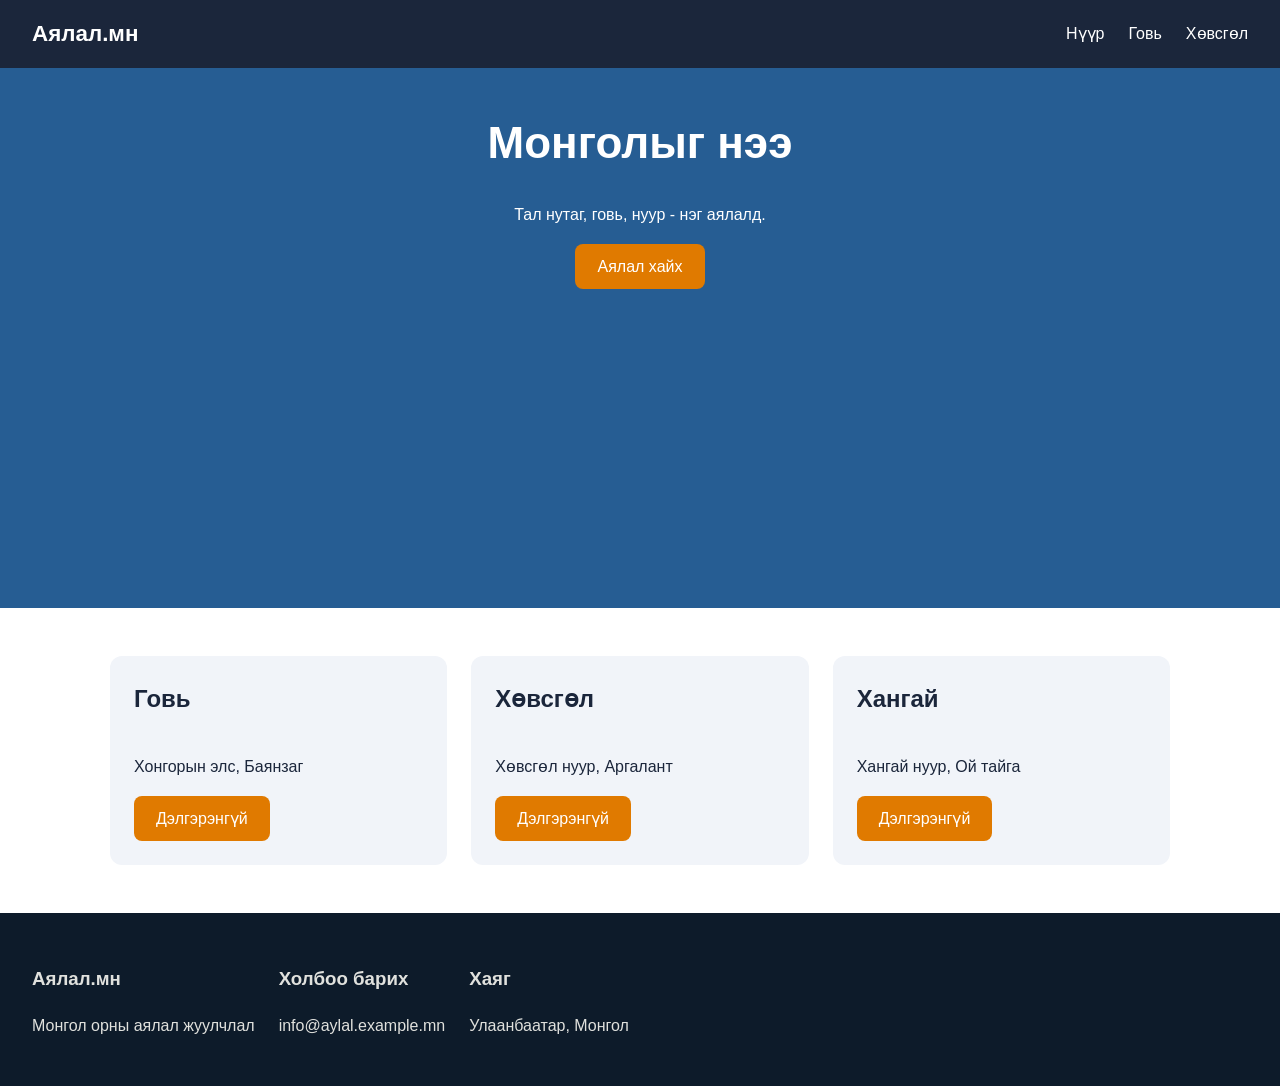
<file: lab2-aylal/index.html>
<html>

<head>
    <meta charset="UTF-8">
    <meta name="viewport" content="width=device-width, initial-scale=1.0">
    <title>Аялал.мн - Аялалын вэб хуудас</title>
    <link rel="stylesheet" href="style.css">
</head>

<body>
    <header class="site-header">
        <a class="logo" href="index.html">Аялал.мн</a>
        <nav>
            <ul class="nav-list">
                <li><a href="index.html">Нүүр</a></li>
                <li><a href="gobi.html">Говь</a></li>
                <li><a href="hovsgol.html">Хөвсгөл</a></li>

            </ul>
        </nav>
    </header>
    <main>
        <section class="hero">
            <h1>Монголыг нээ</h1>
            <p>Тал нутаг, говь, нуур - нэг аялалд.</p>
            <a class="btn" href="#tours">Аялал хайх</a>
        </section>
        <section class="features" id="tours">
            <article class="feature">
                <h2>Говь</h2>
                <p>Хонгорын элс, Баянзаг</p>
                <a class="btn" href="gobi.html">Дэлгэрэнгүй</a>
            </article>
            <article class="feature">
                <h2>Хөвсгөл</h2>
                <p>Хөвсгөл нуур, Аргалант</p>
                <a class="btn" href="hovsgol.html">Дэлгэрэнгүй</a>
            </article>
            <article class="feature">
                <h2>Хангай</h2>
                <p>Хангай нуур, Ой тайга</p>
                <a class="btn" href="#">Дэлгэрэнгүй</a>
            </article>
        </section>
    </main>
    <footer class="site-footer">
        <div class="footer col">
            <h3>Аялал.мн</h3>
            <p>Монгол орны аялал жуулчлал</p>
        </div>
        <div class="footer col">
            <h3>Холбоо барих</h3>
            <p>info@aylal.example.mn</p>
        </div>
        <div class="footer col">
            <h3>Хаяг</h3>
            <p>Улаанбаатар, Монгол</p>
        </div>
    </footer>
</body>

</html>
</file>
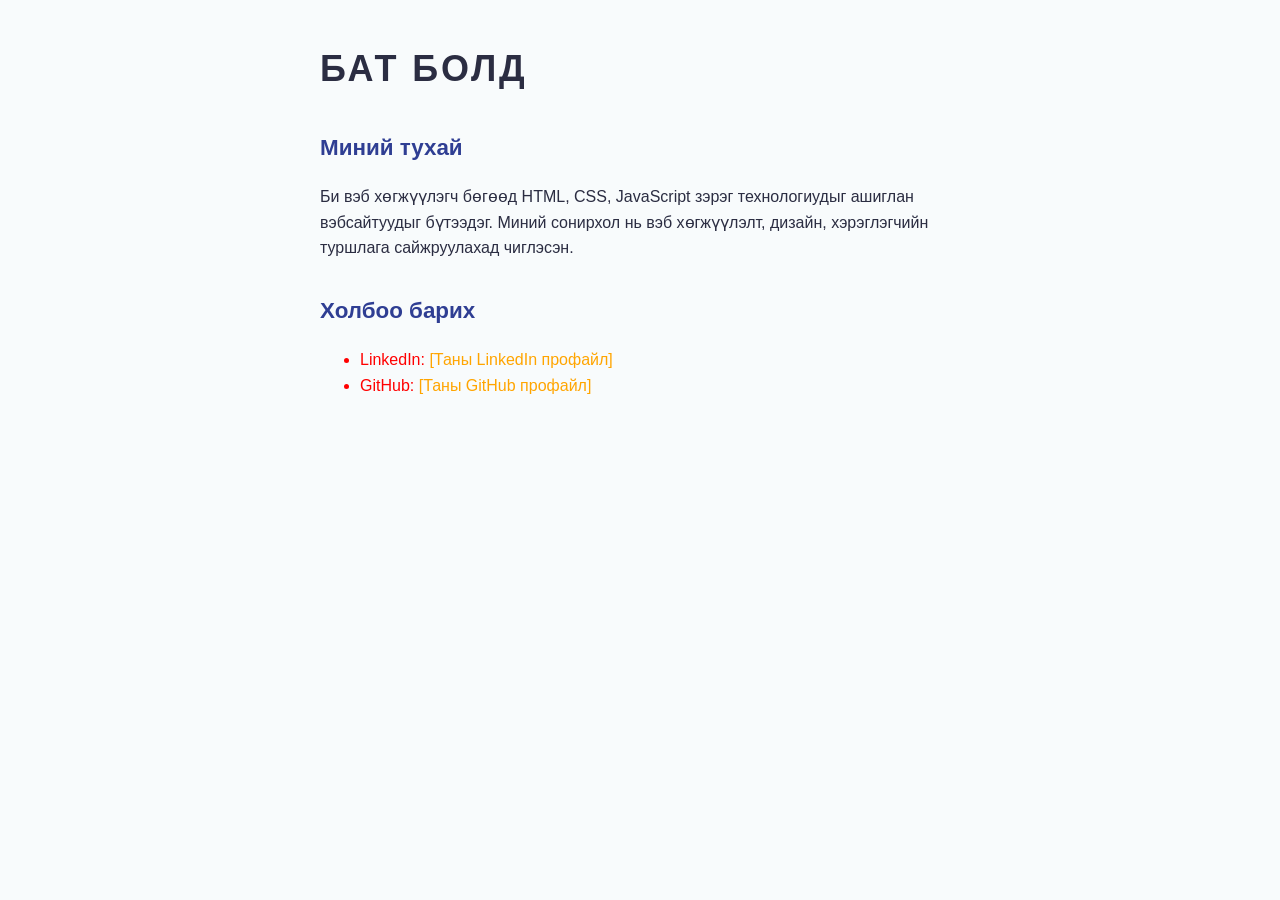
<file: neriin-huudas/index.html>
<html>
    <head>
        <link rel="stylesheet" href="style.css">
        <title>Нэрийн хуудас</title>
    </head>
    <body>
        <header><h1>Бат Болд</h1></header>
        <main>
            <h2>Миний тухай</h2>
            <p>Би вэб хөгжүүлэгч бөгөөд HTML, CSS, JavaScript зэрэг технологиудыг ашиглан вэбсайтуудыг бүтээдэг. Миний сонирхол нь вэб хөгжүүлэлт, дизайн, хэрэглэгчийн туршлага сайжруулахад чиглэсэн.</p>
            <h2>Холбоо барих</h2>
            <ul>
                <li>LinkedIn: <a href="[Таны LinkedIn профайл]">[Таны LinkedIn профайл]</a></li>
                <li>GitHub: <a href="[Таны GitHub профайл]">[Таны GitHub профайл]</a></li>
            </ul>
        </main>
    </body>
</html>
</file>
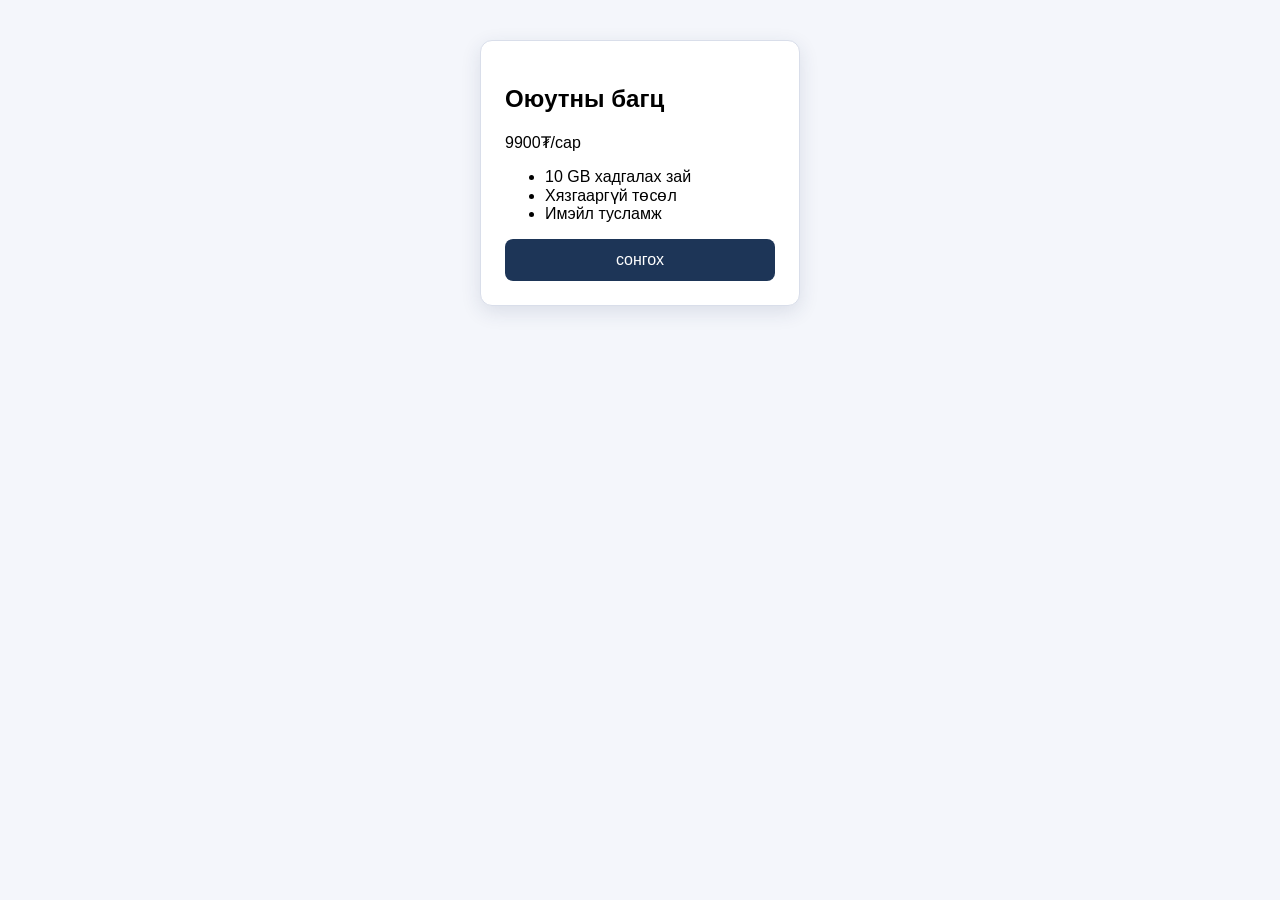
<file: vniin-kart/index.html>
<html>

<head>
    <title>үнийн карт</title>
    <link rel="stylesheet" href="style.css">
</head>

<body>
    <div class="price-card">
        <h2>Оюутны багц</h2>
        <p>9900₮/сар</p>
        <ul>
            <li>10 GB хадгалах зай</li>
            <li>Хязгааргүй төсөл</li>
            <li>Имэйл тусламж</li>
        </ul>
        <a class="price-card__button" href="#">сонгох</a>
    </div>
</body>

</html>
</file>
<file: lab2-aylal/style.css>
/* === Reset and Base Styles === */
*,
*::before,
*::after {
  box-sizing: border-box;
}
body {
  margin: 0;
  font-family: Arial, sans-serif;
  line-height: 1.6;
  color: #1b263b;
}

a {

  color: inherit;
}
 /* === Header Styles === */
.site-header {
  display: flex;
  justify-content: space-between;
  align-items: center;
  background-color: #1b263b;
  color: #ffffff;
  padding: 16px 32px;
  
}
.logo {
  font-size: 1.4rem;
  font-weight: bold;
  text-decoration: none;
}

/* === Navigation Styles === */
.nav-list {
    display: flex;
    list-style: none;
    gap: 24px;
    margin: 0;
    padding: 0;
}
.nav-list a {
    text-decoration: none;
}
.nav-list a:hover {
    text-decoration: underline;
}
.hero {
 display: flex;
  flex-direction: column;
  align-items: center;
  min-height: 60vh;
  text-align: center;
  padding: 40px 20px;
  background-color: #265d93;
  color: #ffffff;
}
.hero h1 {
  font-size: 2.75rem;
  margin: 0 0 8px;
}
/* === button Styles === */
.btn {
  display: inline-block;
  padding: 10px 22px;
  background-color: #e07a00;
  color: #ffffff;
  text-decoration: none;
  border-radius: 8px;
}

.btn:hover {
  background-color: #ff9f1c;
}
.features {
  display: flex;
  flex-wrap: wrap;
  gap: 24px;
  max-width: 1100px;
  margin: 0 auto;
  padding: 48px 20px;
  
}
.feature{
  display: flex;
  flex-direction: column;
  flex: 1;
  min-width: 250px;
  background-color: #f1f4f9;
  padding: 24px;
  border-radius: 12px;
}
.feature h2 {
  margin-top: 0 ;
}
.feature .btn {
  margin-top: auto;
  align-self:flex-start;
}
.site-footer {
  display: flex;
  gap: 24px;
  padding: 32px;
  color: #e0e1dd;
  background-color: #0d1b2a;
}
.footer-col {
  flex: 1;
}
.footer-col h3 {
  margin-top: 0;
}
</file>
<file: neriin-huudas/style.css>
/* === Ð¡ÑƒÑƒÑ€ÑŒ: body === */
body {
  max-width: 640px;
  margin: 40px auto;
  padding: 0 20px;
  font-family: "Roboto", "Helvetica Neue", Arial, sans-serif;
  font-size: 16px;
  line-height: 1.6;
  color: #2b2d42; /* HEX Ñ…ÑÐ»Ð±ÑÑ€ */
  background-color: #f8fbfc; /* HEX Ñ…ÑÐ»Ð±ÑÑ€ */
}
 
/* === Ð“Ð°Ñ€Ñ‡Ð³ÑƒÑƒÐ´: Google Fonts (Montserrat, ÐºÐ¸Ñ€Ð¸Ð»Ð» Ð´ÑÐ¼Ð¶Ð´ÑÐ³) === */
h1,
h2 {
  font-family: "Montserrat", Arial, sans-serif;
}

h1 {
  margin-bottom: 0;
  font-size: 2.25rem;
  font-weight: 800;
  letter-spacing: 0.08em;
  text-transform: uppercase;
}

h2 {
  margin-top: 2rem;
  font-size: 1.4rem;
  font-weight: 600;
  color: hsl(231, 52%, 38%); /* HSL Ñ…ÑÐ»Ð±ÑÑ€ */
}

/* === ÐÐ»Ð±Ð°Ð½ Ñ‚ÑƒÑˆÐ°Ð°Ð» === */
.role {
  margin-top: 0.25rem;
  color: rgb(5, 6, 8); /* RGB Ñ…ÑÐ»Ð±ÑÑ€ */
}

/* === Ð¥Ð¾Ð»Ð±Ð¾Ð¾ÑÑƒÑƒÐ´ (Ñ‚Ó©Ð»Ó©Ð²Ò¯Ò¯Ð´: link, visited, hover) === */
a {
  color: #d62839;
  text-decoration: none;
}

a:visited {
  color: #6a4c93;
}

a:hover {
  color: #f77f00;
  text-decoration: underline;
}

ul>li a{
  margin-bottom: 0.5rem;
  color: orange
}
ul > li {
  color: red

}
</file>
<file: vniin-kart/style.css>
/* === Reset === */
*,
*::before,
*::after {
  box-sizing: border-box;
}

body {
  margin: 0;
  font-family: Arial, sans-serif;
  background: #f4f6fb;
}

/* === ÐšÐ°Ñ€Ñ‚ ===
   Ð¢Ð¾Ð¾Ñ†Ð¾Ð»Ð¾Ð»: box-sizing: content-box Ð±Ð°Ð¹ÑÐ°Ð½ Ð±Ð¾Ð» Ð½Ð¸Ð¹Ñ‚ Ó©Ñ€Ð³Ó©Ð½
   320 + 24Ã—2 (padding) + 1Ã—2 (border) = 370px Ð±Ð¾Ð»Ð½Ð¾.
   border-box Ñ‚ÑƒÐ» width: 320px Ð½ÑŒ padding, border-Ð¸Ð¹Ð³ Ð±Ð°Ð³Ñ‚Ð°Ð°Ð½Ð°. */
.price-card {
  width: 320px;
  margin: 40px auto;
  padding: 24px;
  background: #ffffff;
  border: 1px solid #d9deea;
  border-radius: 12px;
  box-shadow: 0 6px 20px rgba(29, 53, 87, 0.12);
}

.price-card__title {
  margin: 0 0 8px;
}

.price-card__price {
  margin: 0 0 16px;
  font-size: 1.5rem;
  font-weight: bold;
  color: #e63946;
}

/* === Ð–Ð°Ð³ÑÐ°Ð°Ð»Ñ‚ === */
.price-card__features {
  margin: 0 0 20px;
  padding: 0;
  list-style: none;
}

.price-card__features li {
  padding: 8px 0;
  border-bottom: 1px solid #e5e8f0;
}

.price-card__features li:last-child {
  border-bottom: none;
}

/* === Ð¢Ð¾Ð²Ñ‡ ===
   display: block â€” Ð±Ò¯Ñ‚ÑÐ½ Ó©Ñ€Ð³Ó©Ð½ ÑÐ·ÑÐ»Ð½Ñ (inline Ð±Ð¾Ð» padding Ð´ÑÑÐ´/Ð´Ð¾Ð¾Ð´
   Ñ‚Ð°Ð»Ð´ Ð·ÑÑ€Ð³ÑÐ»Ð´ÑÑ Ð¼Ó©Ñ€Ð¸Ð¹Ð³ Ñ‚Ò¯Ð»Ñ…ÑÑ…Ð³Ò¯Ð¹, Ó©Ñ€Ð³Ó©Ð½ Ð½ÑŒ Ñ‚ÐµÐºÑÑ‚ÑÑÑ€ Ñ…ÑÐ·Ð³Ð°Ð°Ñ€Ð»Ð°Ð³Ð´Ð°Ð½Ð°). */
.price-card__button {
  display: block;
  padding: 12px 20px;
  text-align: center;
  text-decoration: none;
  color: #ffffff;
  background: #1d3557;
  border-radius: 8px;
}

.price-card__button:hover {
  background: #e63946;
}
</file>
